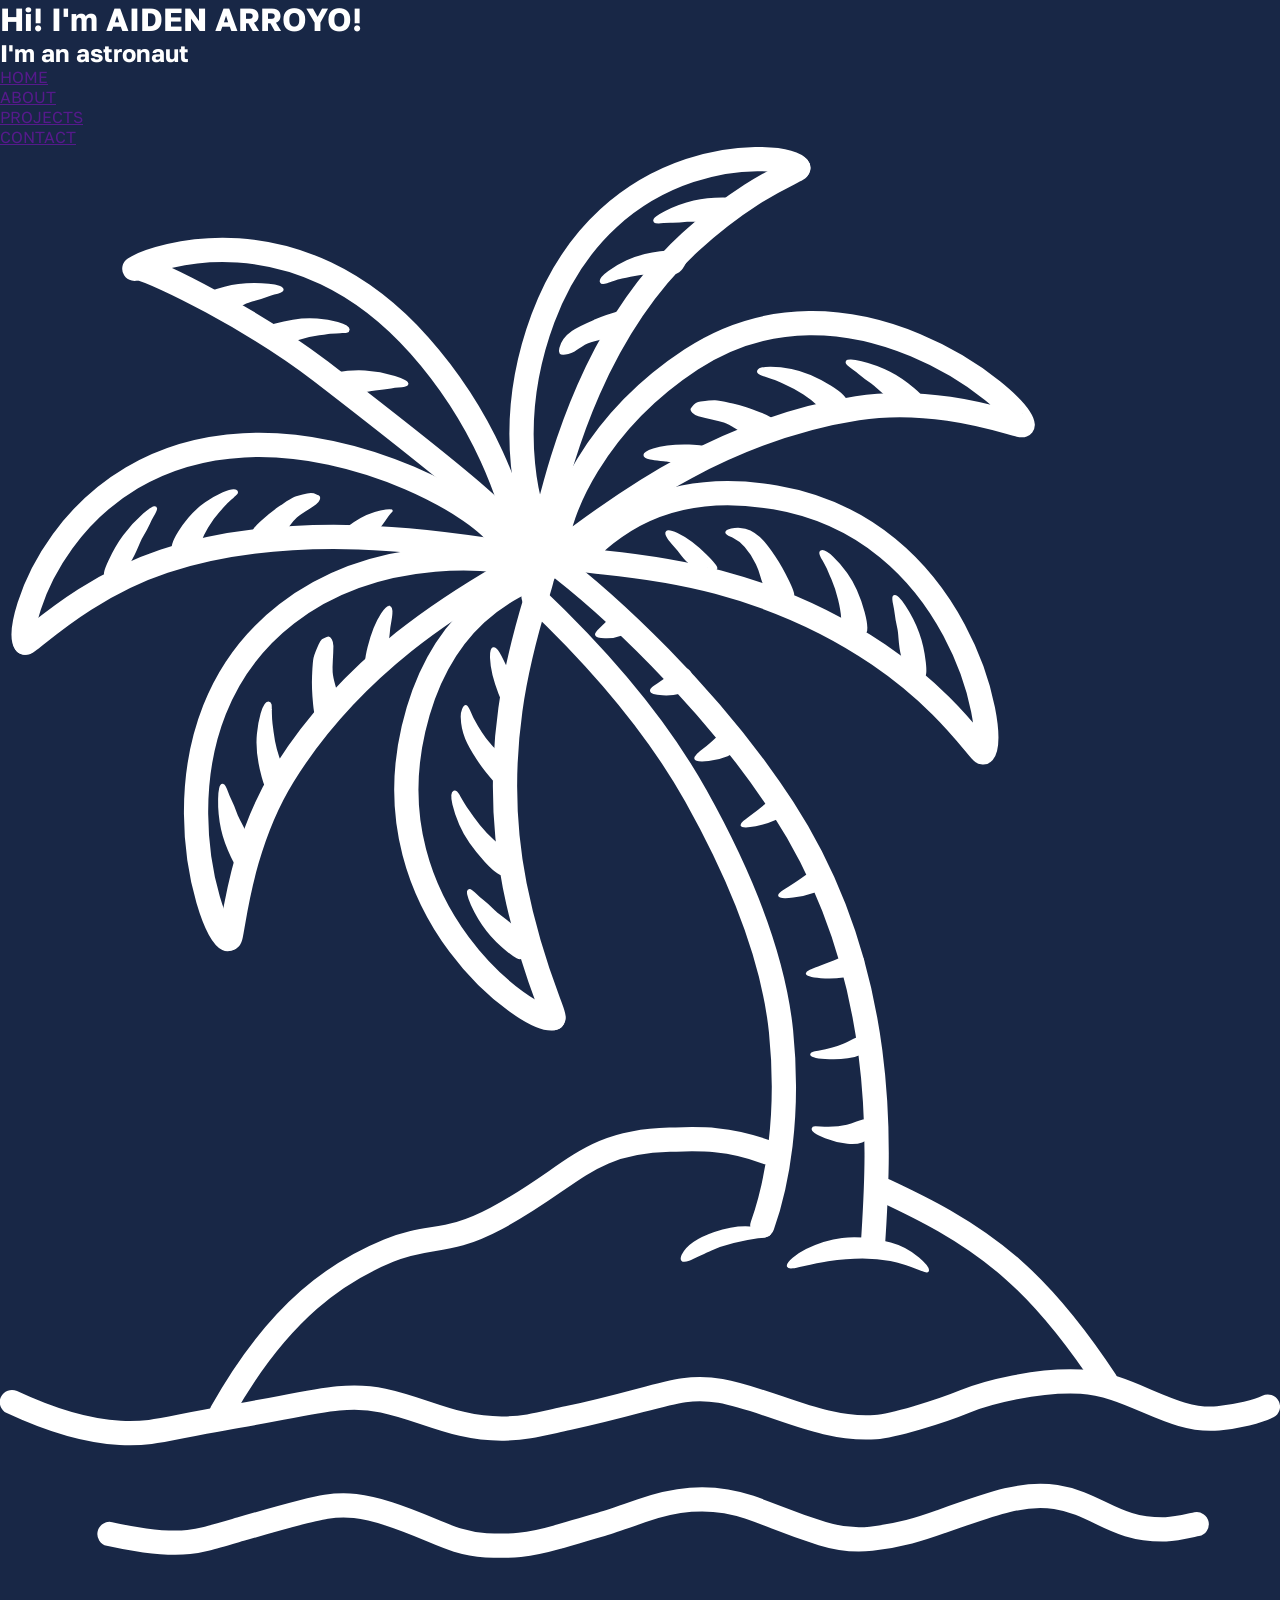
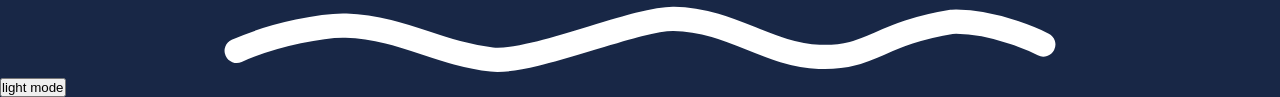
<file: index.html>
<!DOCTYPE html>
<html lang="en">
<head>
    <meta charset="UTF-8">
    <meta name="viewport" content="width=device-width, initial-scale=1.0">
    <title>Document</title>
    <link rel="stylesheet" href="styles/styles.css">
    <link rel="preconnect" href="https://fonts.googleapis.com">
    <link rel="preconnect" href="https://fonts.gstatic.com" crossorigin>
    <link href="https://fonts.googleapis.com/css2?family=Golos+Text:wght@400..900&display=swap" rel="stylesheet">
</head>
<body>
    <h1>Hi! I'm AIDEN ARROYO!</h1>

    <h2>I'm an astronaut</h2>

    <nav>
        <ul>
            <li><a href="">HOME</a></li>
            <li><a href="">ABOUT</a></li>
            <li><a href="">PROJECTS</a></li>
            <li><a href="">CONTACT</a></li>
        </ul>
    </nav>

    <img src="images/tree.svg" alt="Palm tree on an island">

    <button>light mode</button>
</body>
</html>
</file>
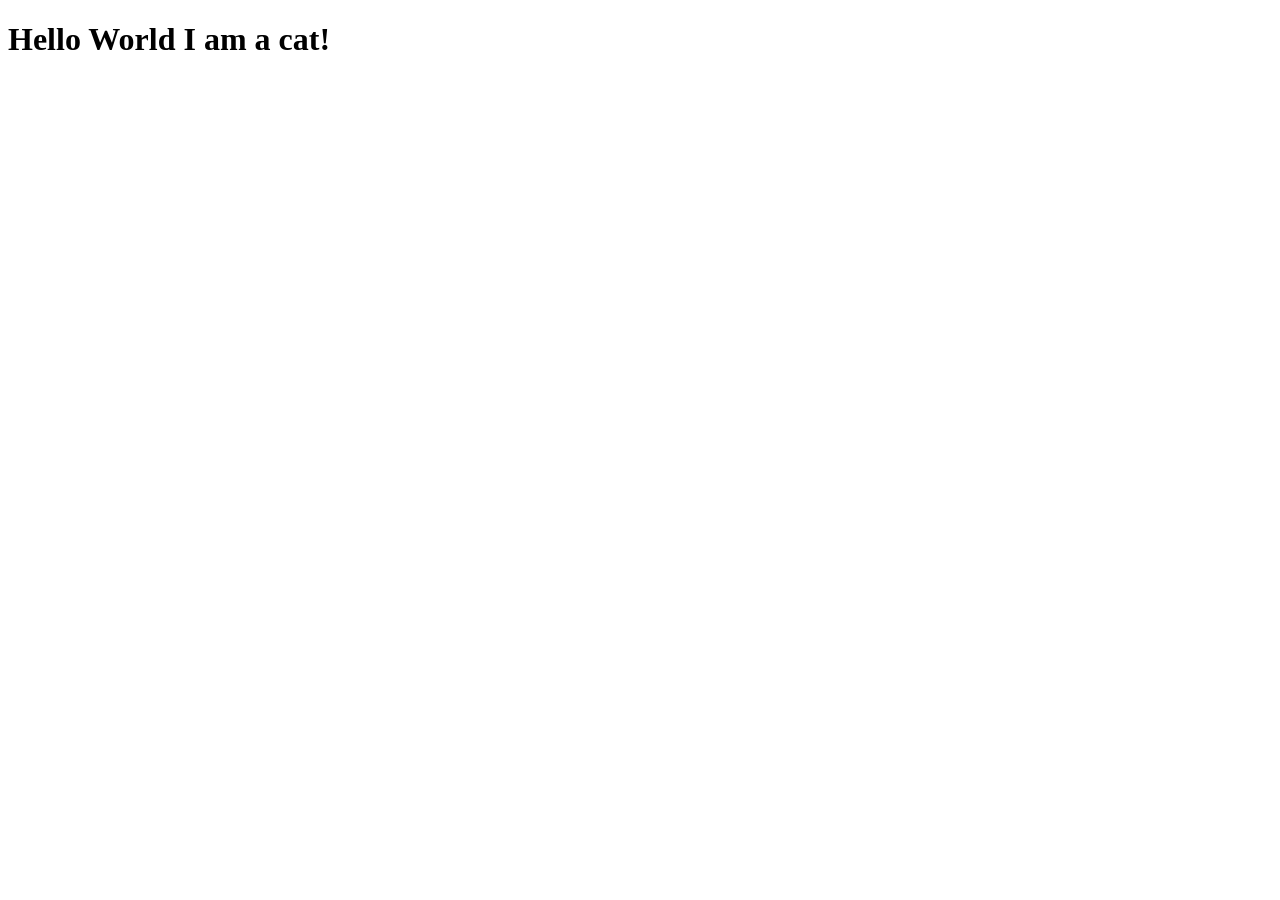
<file: images/index.html>
<!DOCTYPE html>
<html lang="en">
<head>
    <meta charset="UTF-8">
    <meta name="viewport" content="width=device-width, initial-scale=1.0">
    <title>Document</title>
</head>
<body>
    <h1>Hello World I am a cat!</h1>
</body>
</html>
</file>
<file: styles/styles.css>
:root {
    --background: rgb(24, 39, 70);
    --textcolor: rgb(255, 255, 255);
}

* {
    margin: 0;
    padding: 0;
    box-sizing: border-box;
    scroll-behavior: smooth;
}

body {
    background-color: var(--background);
    color: var(--textcolor);
    font-family: "Golos Text", sans-serif;
}
</file>
